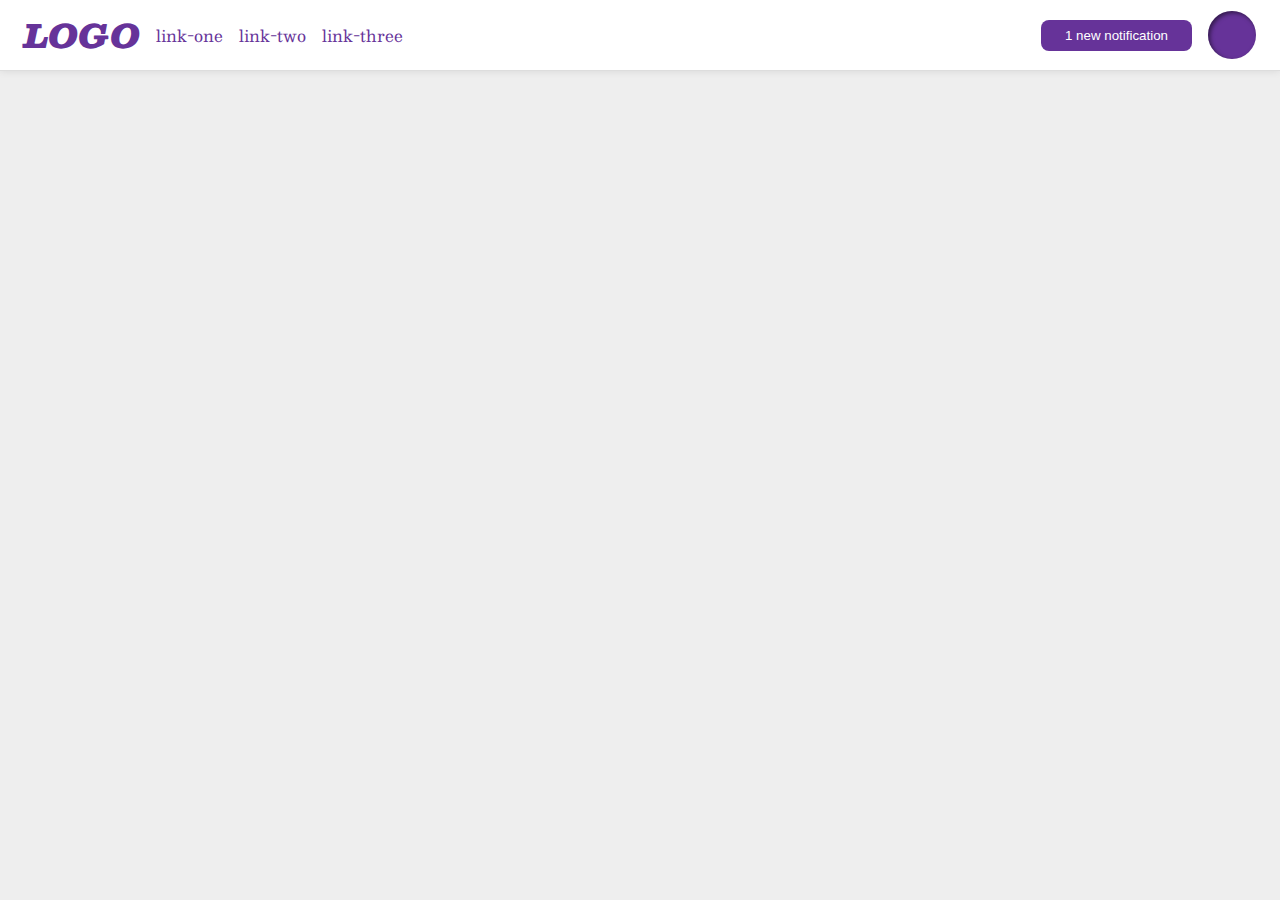
<file: flex/03-flex-header-2/index.html>
<!DOCTYPE html>
<html lang="en">
<head>
  <meta charset="UTF-8">
  <meta http-equiv="X-UA-Compatible" content="IE=edge">
  <meta name="viewport" content="width=device-width, initial-scale=1.0">
  <title>Flex Header 2</title>
  <link rel="stylesheet" href="style.css">
</head>
<body>
  <div class="header">
  <div class="left">
    <div class="logo">
      LOGO
    </div>
    <ul class="links">
      <li><a href="google.com">link-one</a></li>
      <li><a href="google.com">link-two</a></li>
      <li><a href="google.com">link-three</a></li>
    </ul>
  </div>
  <div class="right">
    <button class="notifications">
      1 new notification
    </button>
    <div class="profile-image"></div>
  </div>
  </div>
</body>
</html>
</file>
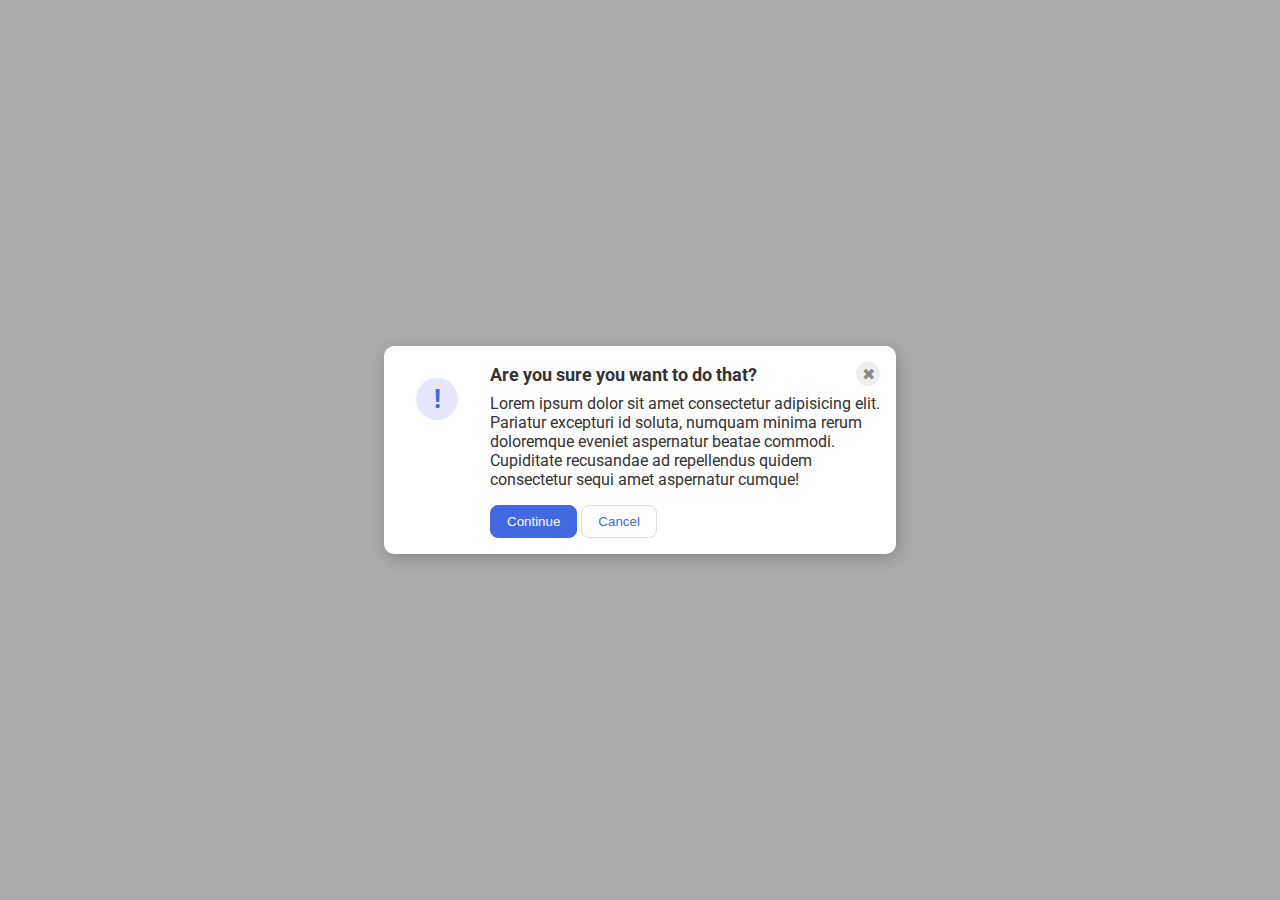
<file: flex/05-flex-modal/index.html>
<!DOCTYPE html>
<html lang="en">
<head>
  <meta charset="UTF-8">
  <meta http-equiv="X-UA-Compatible" content="IE=edge">
  <meta name="viewport" content="width=device-width, initial-scale=1.0">
  <link rel="stylesheet" href="style.css">
  <title>Modal</title>
</head>
<body>
  <div class="modal">
    <div class="icon">!</div>
    <div class="container">
      <div class="header">Are you sure you want to do that?
      <div class="close-button">✖</div>
      </div>
      <div class="text">Lorem ipsum dolor sit amet consectetur adipisicing elit. Pariatur excepturi id soluta, numquam minima rerum doloremque eveniet aspernatur beatae commodi. Cupiditate recusandae ad repellendus quidem consectetur sequi amet aspernatur cumque!</div>
      <button class="continue">Continue</button>
      <button class="cancel">Cancel</button>
    </div>
     </div>
    </div>
  </div>
</body>
</html>
</file>
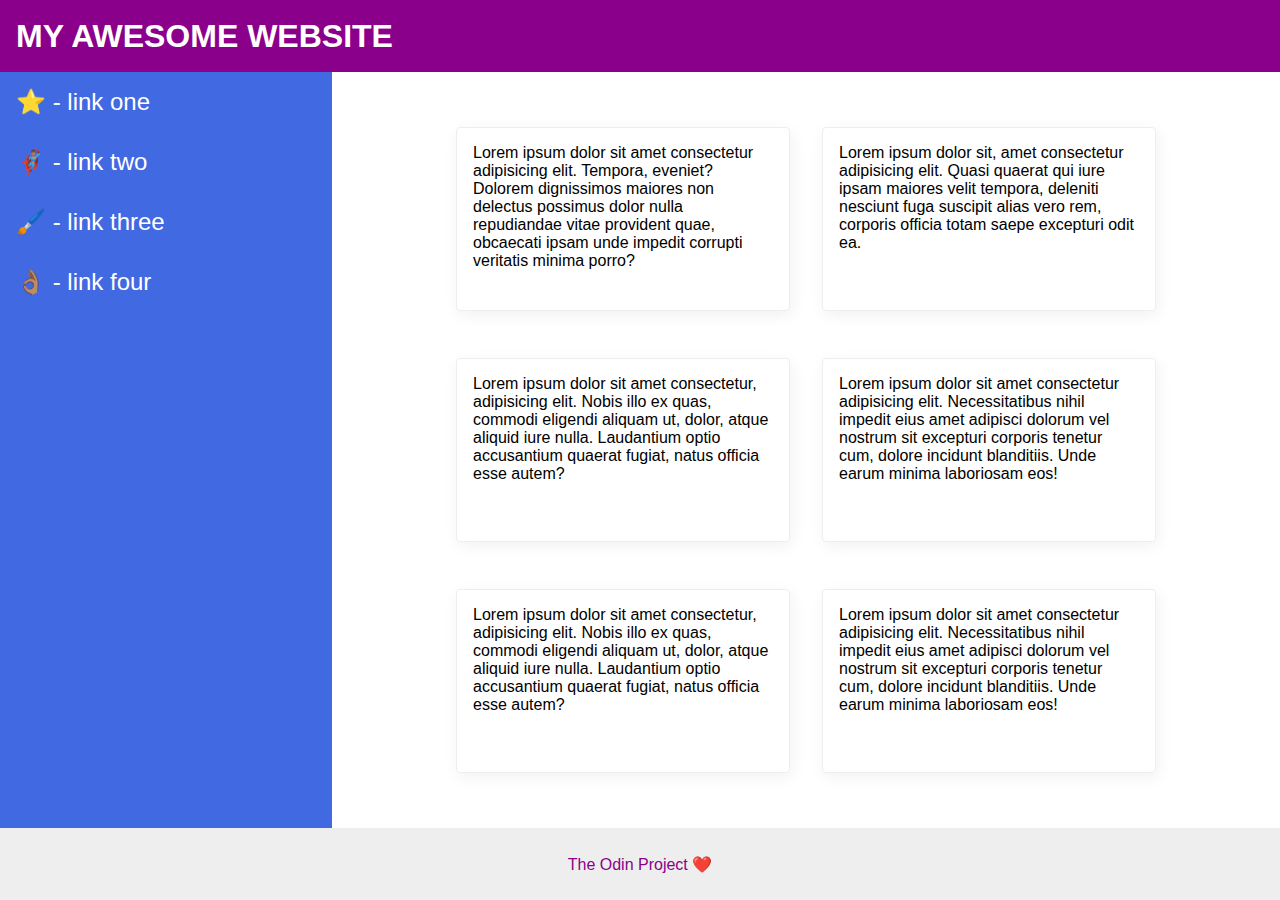
<file: flex/07-flex-layout-2/index.html>
<!DOCTYPE html>
<html lang="en">
<head>
  <meta charset="UTF-8">
  <meta http-equiv="X-UA-Compatible" content="IE=edge">
  <meta name="viewport" content="width=device-width, initial-scale=1.0">
  <title>The Holy Grail</title>
  <link rel="stylesheet" href="style.css">
</head>
<body>
  <div class="header">
    MY AWESOME WEBSITE
  </div>
  <div class="body">
  <div class="sidebar">
    <ul>
      <li><a href="google.com">⭐ - link one</a></li>
      <li><a href="google.com">🦸🏽‍♂️ - link two</a></li>
      <li><a href="google.com">🖌️ - link three</a></li>
      <li><a href="google.com">👌🏽 - link four</a></li>
    </ul>
  </div>
<div class="content">
  <div class="card">Lorem ipsum dolor sit amet consectetur adipisicing elit. Tempora, eveniet? Dolorem dignissimos maiores non delectus possimus dolor nulla repudiandae vitae provident quae, obcaecati ipsam unde impedit corrupti veritatis minima porro?</div>
  <div class="card">Lorem ipsum dolor sit, amet consectetur adipisicing elit. Quasi quaerat qui iure ipsam maiores velit tempora, deleniti nesciunt fuga suscipit alias vero rem, corporis officia totam saepe excepturi odit ea.</div>
  <div class="card">Lorem ipsum dolor sit amet consectetur, adipisicing elit. Nobis illo ex quas, commodi eligendi aliquam ut, dolor, atque aliquid iure nulla. Laudantium optio accusantium quaerat fugiat, natus officia esse autem?</div>
  <div class="card">Lorem ipsum dolor sit amet consectetur adipisicing elit. Necessitatibus nihil impedit eius amet adipisci dolorum vel nostrum sit excepturi corporis tenetur cum, dolore incidunt blanditiis. Unde earum minima laboriosam eos!</div>
  <div class="card">Lorem ipsum dolor sit amet consectetur, adipisicing elit. Nobis illo ex quas, commodi eligendi aliquam ut, dolor, atque aliquid iure nulla. Laudantium optio accusantium quaerat fugiat, natus officia esse autem?</div>
  <div class="card">Lorem ipsum dolor sit amet consectetur adipisicing elit. Necessitatibus nihil impedit eius amet adipisci dolorum vel nostrum sit excepturi corporis tenetur cum, dolore incidunt blanditiis. Unde earum minima laboriosam eos!</div>
</div>
</div>
  <div class="footer">
    The Odin Project ❤️
  </div>
</body>
</html>
</file>
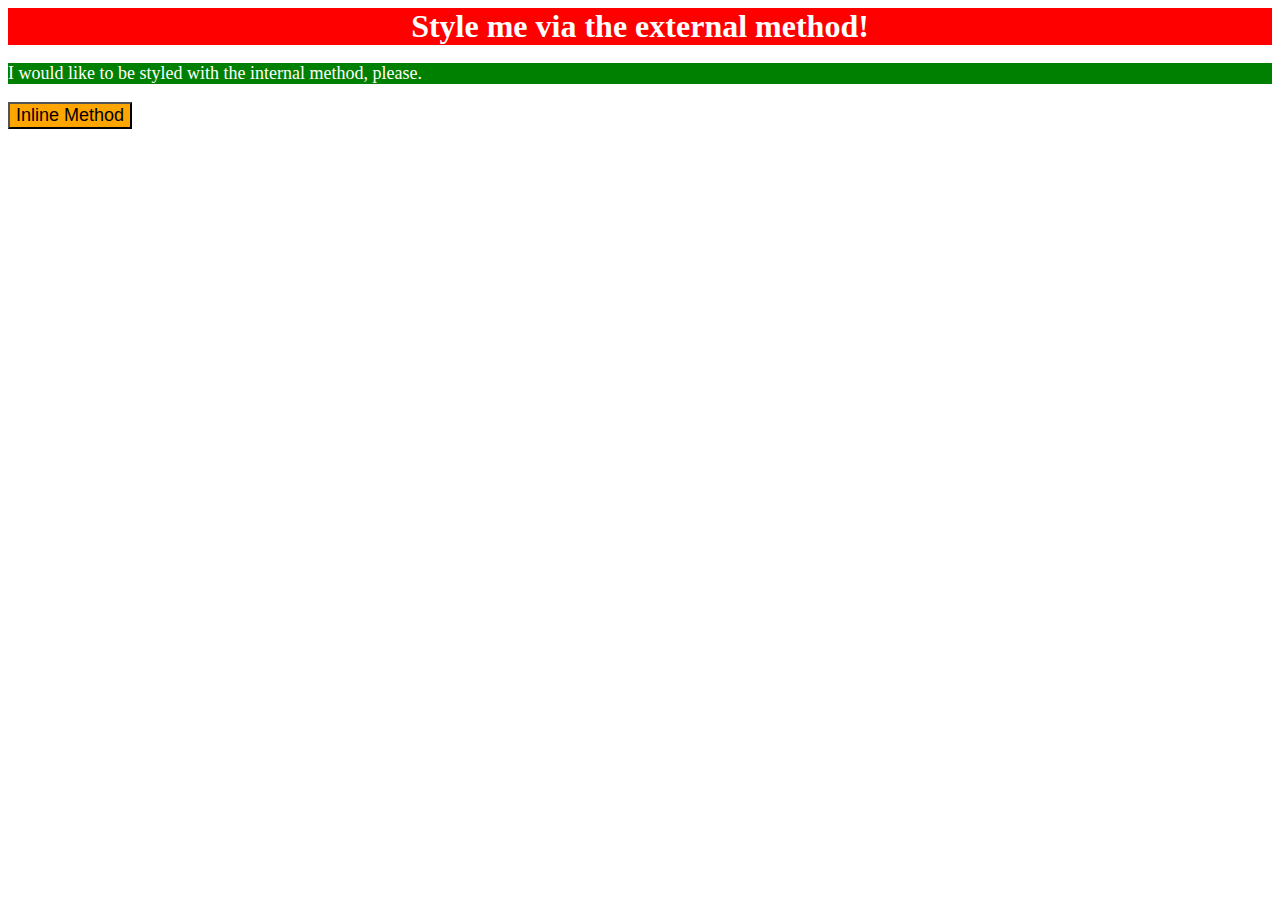
<file: foundations/01-css-methods/index.html>
<!DOCTYPE html>
<html lang="en">
<head>
  <meta charset="UTF-8">
  <meta http-equiv="X-UA-Compatible" content="IE=edge">
  <meta name="viewport" content="width=device-width, initial-scale=1.0">
  <link rel="stylesheet" href="styles.css">
  <style>
    p {
    background-color: green;
    color: white;
    font-size: 18px;
    }
  </style>
  <title>Methods for Adding CSS</title>
</head>
<body>
  <div>Style me via the external method!</div>
  <p>I would like to be styled with the internal method, please.</p>
  <button style="background-color: orange; font-size: 18px;">Inline Method</button>
</body>
</html>
</file>
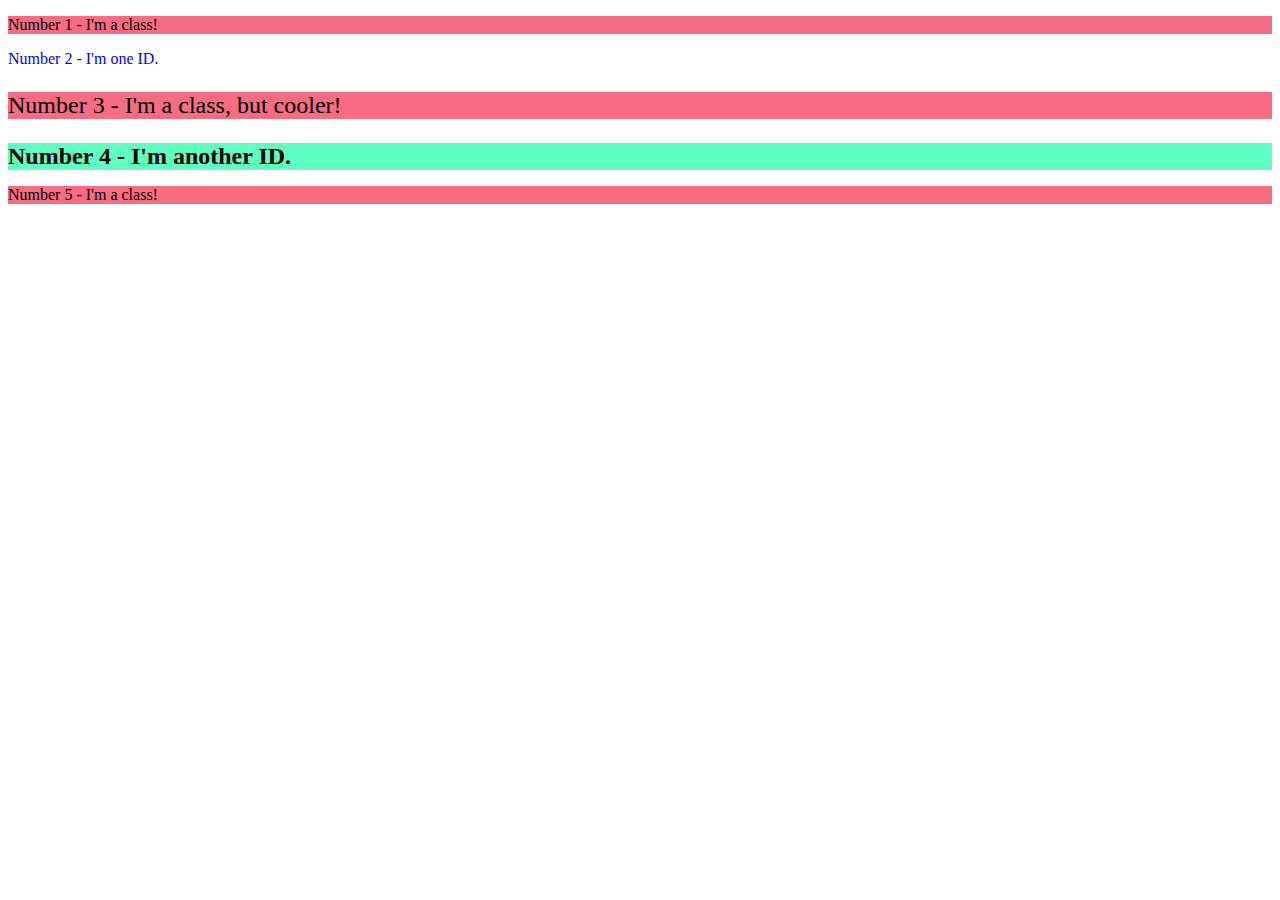
<file: foundations/02-class-id-selectors/index.html>
<!DOCTYPE html>
<html lang="en">
<head>
  <meta charset="UTF-8">
  <meta http-equiv="X-UA-Compatible" content="IE=edge">
  <meta name="viewport" content="width=device-width, initial-scale=1.0">
  <title>Class and ID Selectors</title>
  <link rel="stylesheet" href="style.css">
</head>
<body>
  <p class="one">Number 1 - I'm a class!</p>
  <div id="two">Number 2 - I'm one ID.</div>
  <p class="three">Number 3 - I'm a class, but cooler!</p>
  <div id="four">Number 4 - I'm another ID.</div>
  <p class="five"> Number 5 - I'm a class!</p>
</body>
</html>
</file>
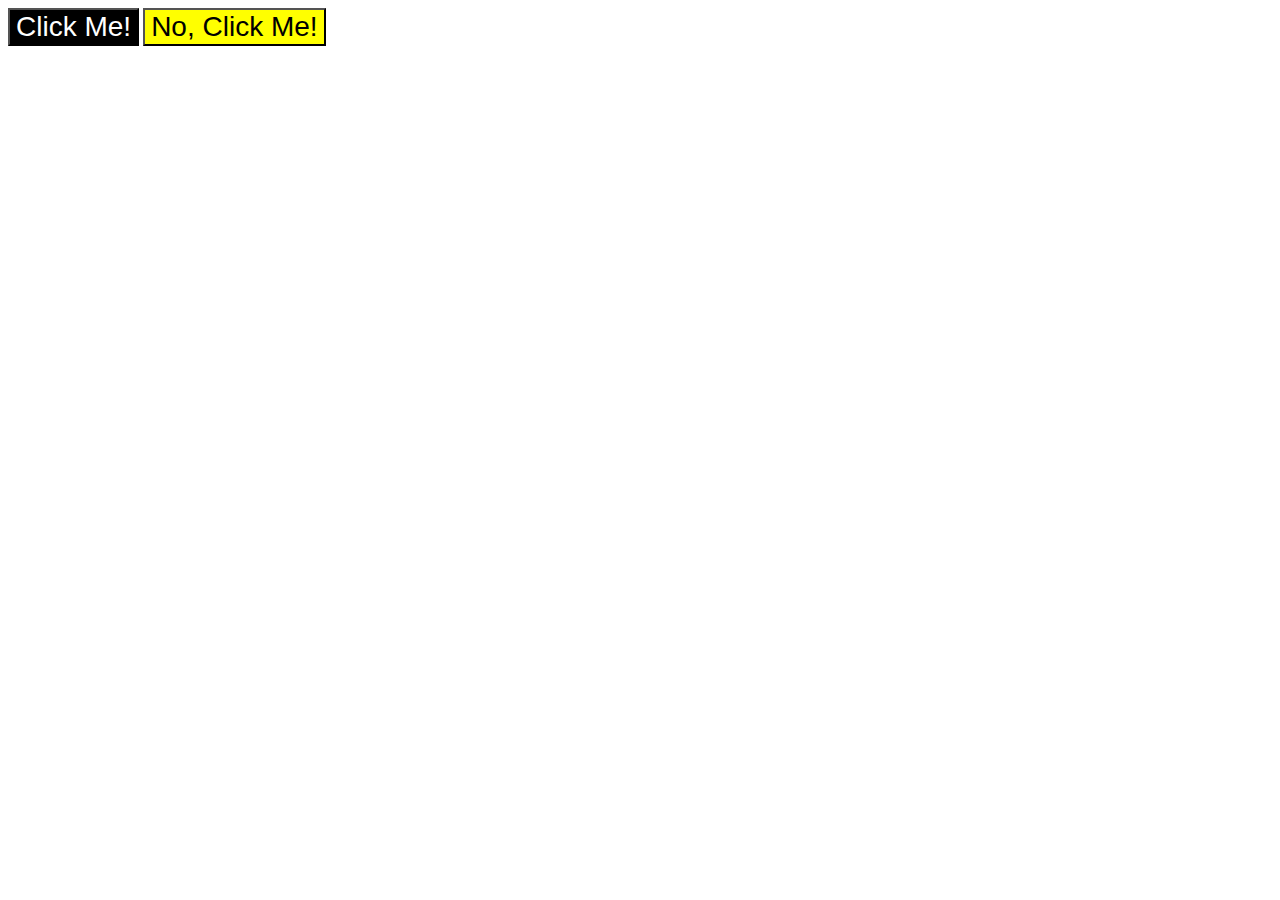
<file: foundations/03-grouping-selectors/index.html>
<!DOCTYPE html>
<html lang="en">
<head>
  <meta charset="UTF-8">
  <meta http-equiv="X-UA-Compatible" content="IE=edge">
  <meta name="viewport" content="width=device-width, initial-scale=1.0">
  <title>Grouping Selectors</title>
  <link rel="stylesheet" href="style.css">
</head>
<body>
  <button class="first">Click Me!</button>
  <button class="second">No, Click Me!</button>
</body>
</html>
</file>
<file: flex/03-flex-header-2/style.css>
/* this is some magical font-importing.  
you'll learn about it later. */
@import url("https://fonts.googleapis.com/css2?family=Besley:ital,wght@0,400;1,900&display=swap");

body {
  margin: 0;
  background: #eee;
  font-family: Besley, serif;
}

.header {
  background: white;
  border-bottom: 1px solid #ddd;
  box-shadow: 0 0 8px rgba(0, 0, 0, 0.1);
  display: flex;
  justify-content: space-between;
  padding: 8px;
}

.profile-image {
  background: rebeccapurple;
  box-shadow: inset 2px 2px 4px rgba(0, 0, 0, 0.5);
  border-radius: 50%;
  width: 48px;
  height: 48px;
}

.logo {
  color: rebeccapurple;
  font-size: 32px;
  font-weight: 900;
  font-style: italic;
}

button {
  border: none;
  border-radius: 8px;
  background: rebeccapurple;
  color: white;
  padding: 8px 24px;
}

a {
  /* this removes the line under our links */
  text-decoration: none;
  color: rebeccapurple;
}

ul {
  list-style-type: none;
  display: flex;
  margin: 0;
  padding: 0;
  gap: 16px;
  align-items: center;
}

.left,
.right {
  display: flex;
  align-items: center;
  gap: 16px;
  margin: 0px 16px;
}
</file>
<file: flex/05-flex-modal/style.css>
@import url("https://fonts.googleapis.com/css2?family=Roboto:wght@400;700&display=swap");

html,
body {
  height: 100%;
}

body {
  font-family: Roboto, sans-serif;
  margin: 0;
  background: #aaa;
  color: #333;
  /* I'll give you this one for free lol */
  display: flex;
  align-items: center;
  justify-content: center;
}

.modal {
  background: white;
  width: 480px;
  border-radius: 10px;
  box-shadow: 2px 4px 16px rgba(0, 0, 0, 0.2);

  display: flex;
  gap: 16px;
  padding: 16px;
}

.icon {
  color: royalblue;
  font-size: 26px;
  font-weight: 700;
  background: lavender;
  width: 42px;
  height: 42px;
  border-radius: 50%;
  margin: 16px;
  display: flex;
  justify-content: center;
  align-items: center;
  flex-shrink: 0;
}

.close-button {
  background: #eee;
  border-radius: 50%;
  color: #888;
  font-weight: 400;
  font-size: 16px;
  height: 24px;
  width: 24px;
  display: flex;
  align-items: center;
  justify-content: center;
}

button {
  padding: 8px 16px;
  border-radius: 8px;
}

button.continue {
  background: royalblue;
  border: 1px solid royalblue;
  color: white;
}

button.cancel {
  background: white;
  border: 1px solid #ddd;
  color: royalblue;
}

.header {
  display: flex;
  align-items: center;
  justify-content: space-between;
  font-size: 18px;
  font-weight: 700;
  margin-bottom: 8px;
}
.text {
  margin-bottom: 16px;
}
</file>
<file: flex/07-flex-layout-2/style.css>
body {
  font-family: -apple-system, BlinkMacSystemFont, "Segoe UI", Roboto, Oxygen,
    Ubuntu, Cantarell, "Open Sans", "Helvetica Neue", sans-serif;
  margin: 0;
  min-height: 100vh;
  display: flex;
  flex-direction: column;
}

.body {
  flex: 1;
  display: flex;
}

.header {
  height: 72px;
  background: darkmagenta;
  color: white;
  padding-left: 16px;
  font-size: 32px;
  font-weight: 900;
}

.footer {
  height: 72px;
  background: #eee;
  color: darkmagenta;
  justify-content: center;
}

.header,
.footer {
  display: flex;
  align-items: center;
}

.sidebar {
  width: 300px;
  padding: 16px;
  background: royalblue;
  flex-shrink: 0;
}

.card {
  border: 1px solid #eee;
  box-shadow: 2px 4px 16px rgba(0, 0, 0, 0.06);
  border-radius: 4px;
  margin: 16px;
  padding: 16px;
  width: 300px;
  min-height: 150px;
}

.content {
  flex: 1;
  display: flex;
  align-items: center;
  justify-content: center;
  flex-direction: row;
  flex-wrap: wrap;
  padding: 32px;
}

a {
  color: rgb(255, 255, 255);
  text-decoration: none;
  font-size: 24px;
}

ul {
  list-style: none;
  margin: 0;
  padding: 0;
  display: flex;
  flex-direction: column;
  row-gap: 16px;
}

li {
  margin-bottom: 16px;
}
</file>
<file: foundations/01-css-methods/styles.css>
div {
  background-color: red;
  color: white;
  font-size: 32px;
  text-align: center;
  font-weight: bold;
}
</file>
<file: foundations/02-class-id-selectors/style.css>
.one,
.three,
.five {
  background-color: rgb(247, 108, 131);
  font-family: "Verdana", "DejaVu Sans" sans-serif;
}
#two {
  color: blue;
  font-size: 36;
}
.three {
  font-size: 24px;
}
#four {
  background-color: rgb(94, 255, 193);
  font-size: 24px;
  font-weight: bold;
}
</file>
<file: foundations/03-grouping-selectors/style.css>
.first {
  background-color: black;
  color: white;
}
.second {
  background-color: yellow;
}
.first,
.second {
  font-size: 28px;
  font-family: Helvetica, "Times New Roman", sans-serif;
}
</file>
